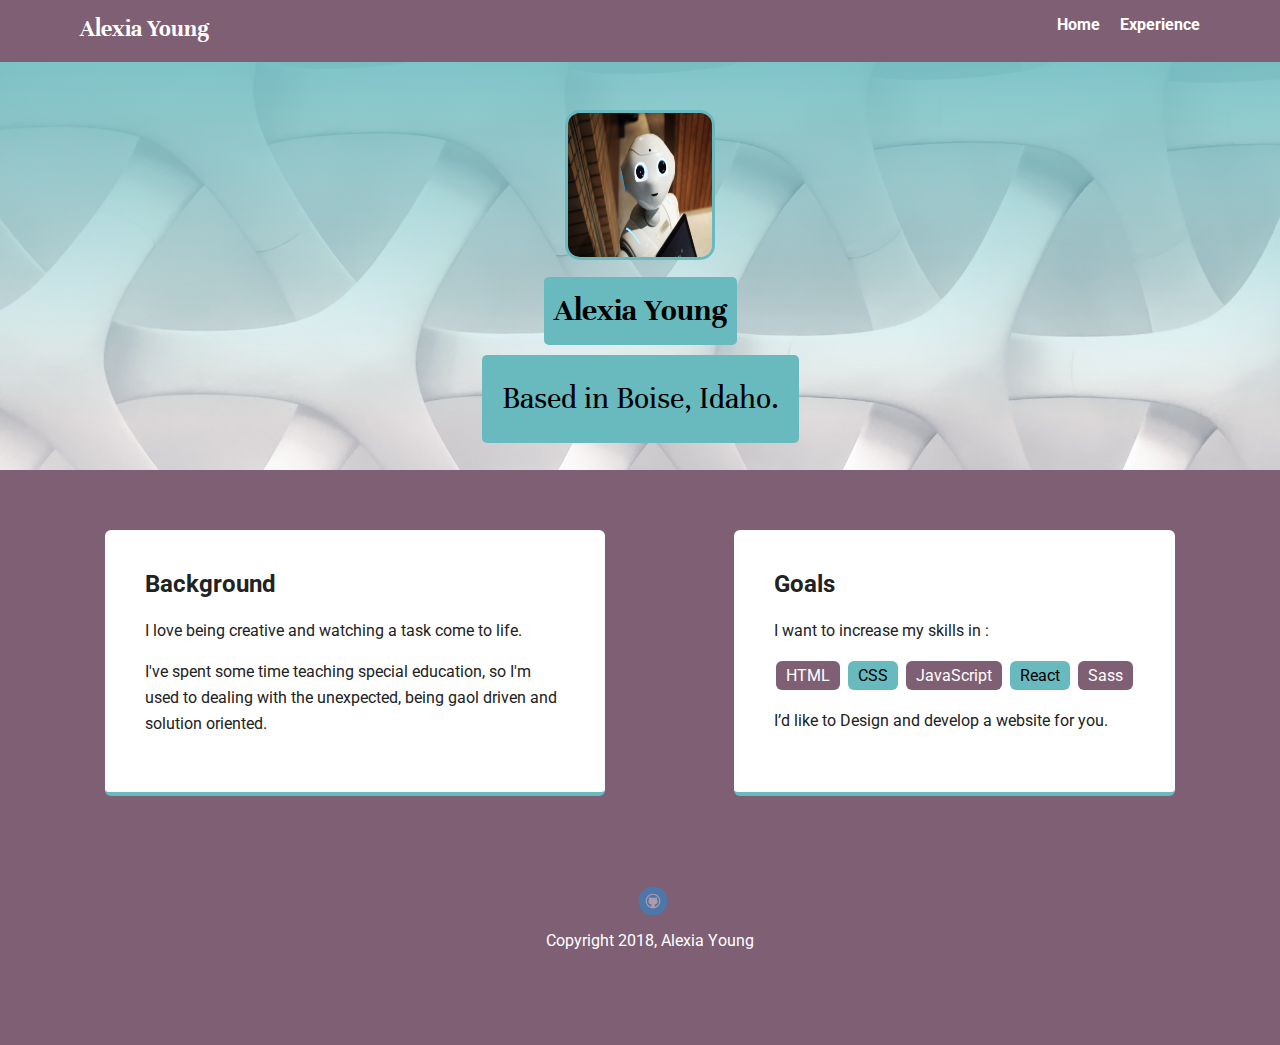
<file: index.html>
<!doctype html>
<html lang="en">
<head>
  <meta charset="utf-8">
  <title>Alexia Young's Profile</title>
  <meta name="viewport" content="width=device-width, initial-scale=1.0">
  <link rel="stylesheet" href="styles.css">
  <link href="https://fonts.googleapis.com/css?family=Muli%7CRoboto:400,300,500,700,900" rel="stylesheet">
  <link href="https://fonts.googleapis.com/css?family=Unna:400i" rel="stylesheet">
</head>
  <body>

    <div class="main-nav">
        <ul class="nav">
          <li class="name">Alexia Young</li>
          <li><a href="#">Home</a></li>
          <li><a href="experience.html" target= "_blank">Experience</a></li>
        </ul>
    </div>

    <header>
      <img src="images/rsz_1alex-knight-199368.jpg" alt="Robot Alexia" class="profile-image">
      <h1 class="tag name">Alexia Young</h1>
      <p class="tag location">Based in Boise, Idaho.</p>
    </header>

    <main class="flex">
      <div class="card">
        <h2>Background</h2>
        <p>I love being creative and watching a task come to life.</p>
        <p>I've  spent some time teaching special education, so I'm used to dealing with the unexpected,  being gaol driven and solution oriented. </p>
      </div> 

      <div class="card">
        <h2>Goals</h2>
        <p>I want to increase my skills in :</p>
        <ul class="skills">
          <li>HTML</li>
          <li>CSS</li>
          <li>JavaScript</li>
          <li>React</li>
          <li>Sass</li>
        </ul>
        <p>I’d like to Design and develop a website for you.</p>
      </div> 

    </main>
    <footer>
      <ul>
        <li><a href="https://github.com/B-AlexiaYoung" class="social github">Github</a></li>
      </ul>
      <p class="copyright">Copyright 2018, Alexia Young</p>
    </footer>
  </body>
  </html>
</file>
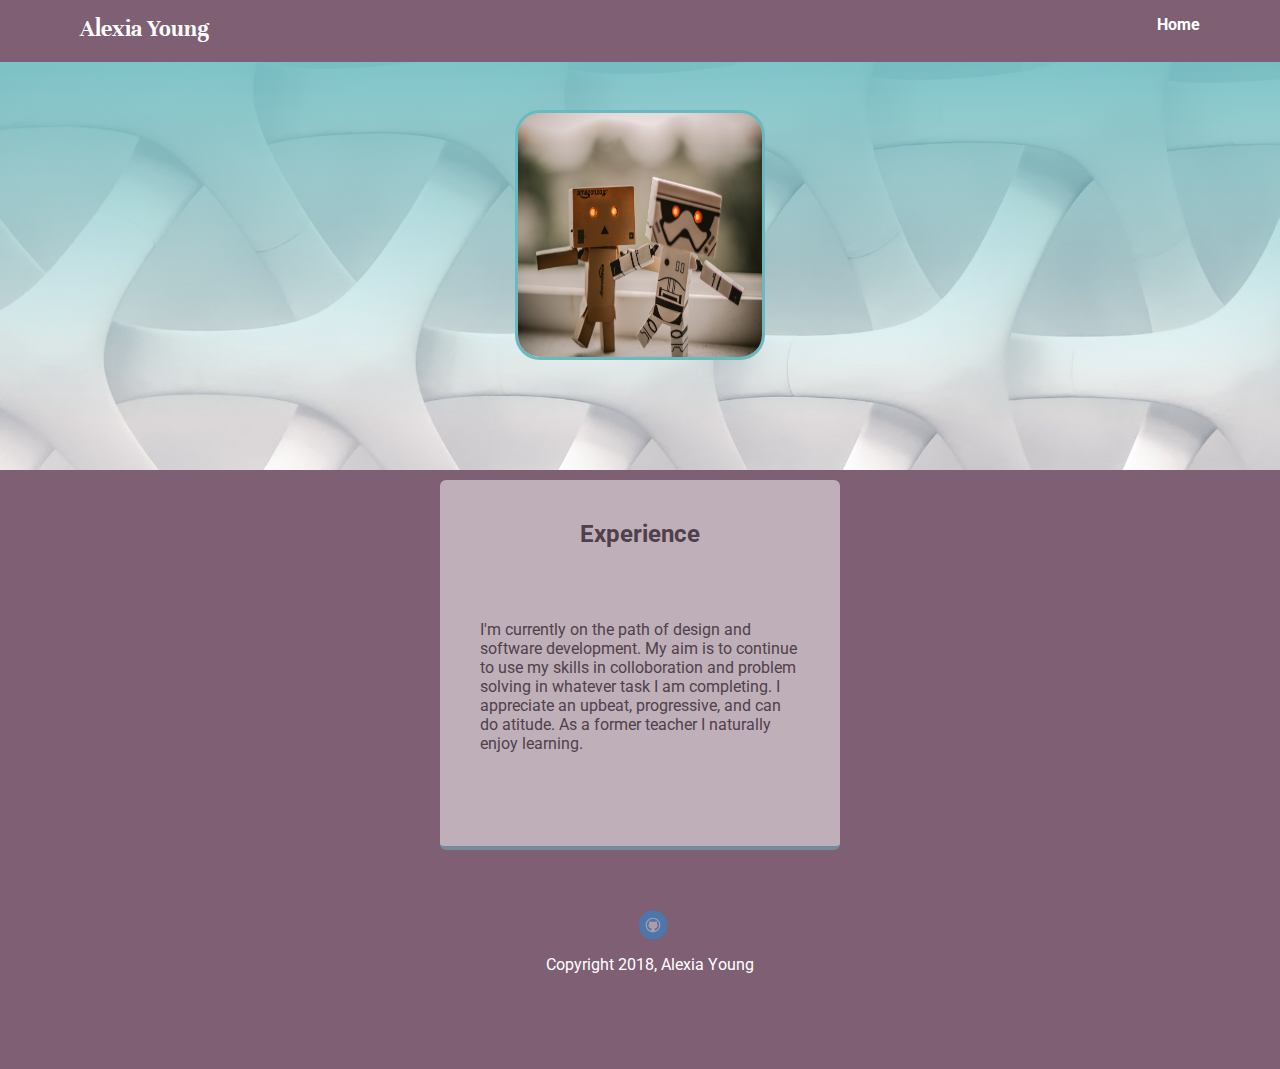
<file: experience.html>
<!doctype html>
<html lang="en">
<head>
  <meta charset="utf-8">
  <title>Alexia Young's Experience</title>
  <meta name="viewport" content="width=device-width, initial-scale=1.0">
  <link rel="stylesheet" href="styles.css">
  <link href="https://fonts.googleapis.com/css?family=Muli%7CRoboto:400,300,500,700,900" rel="stylesheet">
  <link href="https://fonts.googleapis.com/css?family=Unna:400i" rel="stylesheet">
</head>
<body>
        <div class="main-nav">
                    <ul class="nav">
                    <li class="name">Alexia Young</li>
                    <li><a href="index.html" target= "_blank">Home</a></li>
                    
                    </ul>    
        </div>
    <header class="experience-image">
        <img src="images/rsz_pexels-photo-595804.jpg" alt="standing robots" class="experience-image">
                
    </header>

        <div class='flex overlay'>
            <h2>Experience</h2>
                <p> I'm currently on the path of design and software development.  My aim is to continue to use my skills in colloboration and 
                    problem solving in whatever task I am completing.  I appreciate an upbeat, progressive, and can do atitude.  As a former teacher
                   I naturally enjoy learning.
                </p>
        </div>
    <footer>
                <ul>
                  <li><a href="https://github.com/B-AlexiaYoung" class="social github">Github</a></li>
                </ul>
                <p class="copyright">Copyright 2018, Alexia Young</p>
    </footer>
</body>
</html>
</file>
<file: styles.css>
/* Global Layout Set-up */
* { 
  box-sizing: border-box;
}
  
body {
  margin: 0;
  padding: 0;
  text-align: center;
  font-family: 'Roboto', sans-serif;
  color: #222;
  background: #7F5F73;
}
/* Link Styles */

a {
  text-decoration: none;
  color:white;
}
a:hover {
  color: #68BABF;
}

/* Section Styles */

.main-nav {
  width: 100%;
  background:#7F5F73;
  min-height: 30px;
  padding: 10px;
  position: fixed;
  text-align: center;
}
.nav {
  display: flex;
  justify-content: space-around;
  font-weight: 700;
  list-style-type: none;
  margin: 0 auto;
  padding: 0;
}

.nav .name {
    display: block;
    margin-right: auto;
    color: white;
    font-size: 1.5em;
  
    
}
.name{
  font-family: 'Unna', serif;
  
  
}
.nav li {
  padding: 5px 10px 10px 10px;
}


header {
  text-align: center;
  background: linear-gradient(#68BABF, transparent 90%),
   #68BABF url('images/rsz_jj-ying-236821_1.jpg') no-repeat top center ;
  background-size: cover;
  overflow: hidden;
  padding-top: 60px;
  margin-bottom:10px;
  
}
header {
  line-height: 1.5;
}
header .profile-image {
  margin-top: 50px;
  width: 150px;
  height: 150px;
  border-radius: 10%;
  border: 3px solid #68BABF;
 transition: all .5s;
} 
header .experience-image {
  margin-top: 50px;
  width: 250px;
  height: 250px;
  border-radius: 10%;
  border: 3px solid #68BABF;

} 
header .profile-image:hover {

  transform: scale(1.2);
}
 
.tag{
  background-color: #68BABF;
  color:black;
  padding:10px;
  border-radius: 5px;
  display:table;
  margin: 10px auto;
}
.location {
  background-color: #68BABF;
  color:black;
  font-family: 'Unna', serif;
  font-size: 2em;
  padding: 20px;
}
.card {
  margin: 30px;
  padding: 20px 40px 40px;
  max-width: 500px;
  text-align: left;
  background: #fff;
  border-bottom: 4px solid #68BABF;
  border-radius: 6px;
  transition: all .5s;
}
.card:hover {
  border-color: #68BABF;
}

.overlay{
  margin-top: 50px;  
  width: 400px;
  height: 370px;
  background-color: white;
  flex-wrap:wrap;
  opacity: .5;
  padding: 20px 40px 40px; 
  text-align: left; 
  border-bottom: 4px solid #68BABF;
  border-radius: 6px;
  }

ul.skills {
  padding: 0;
  text-align: center;
}

.skills li {
  border-radius: 6px;
  display: inline-block;
  background: #68BABF;
  color: black;
  padding: 5px 10px;
  margin: 2px;
}

.skills li:nth-child(odd) {
  background: #7F5F73;
  color:white;
}

footer {
  width: 100%;
  min-height: 30px;
  padding: 20px 0 40px 20px;
}

footer .copyright {
  top: -8px;
  font-size: .75em;
  color: white;
}

footer ul {
  list-style-type: none;
  margin: 0;
  padding: 0;
}

footer ul li {
  display: inline-block;
}

a.social {
  display: inline-block;
  text-indent: -9999px;
  margin-left: 5px;
  width: 30px;
  height: 30px;
  background-size: 30px 30px;
  opacity: .4;
  transition: all .5s;
}
a.twitter {
  background-image: url(images/twitter.svg);
}
a.linkedin {
  background-image: url(images/linkedin.svg);
}
a.github {
  background-image: url(images/github.svg);
}
a.social:hover {
  opacity: 1;
}
.clearfix {
  clear: both;
}

/* Styles for larger screens */
@media screen and (min-width: 720px) {
  
  .flex {
      display: -ms-flexbox;      /* TWEENER - IE 10 */
      display: flex; 
      max-width: 1200px;
      -ms-flex-pack: distribute;
      justify-content: space-around;
      margin: 0 auto;
  }

  header {
    min-height: 470px;
  }

  .nav {
    max-width: 1200px;
    padding: 0 30px;
  }


  main {
    padding-top: 20px;
  }

  main p {
    line-height: 1.6em;
  }

  footer {
    font-size: 1.3em;
    max-width: 1200px;
    margin: 40px auto;
  }

}
</file>
